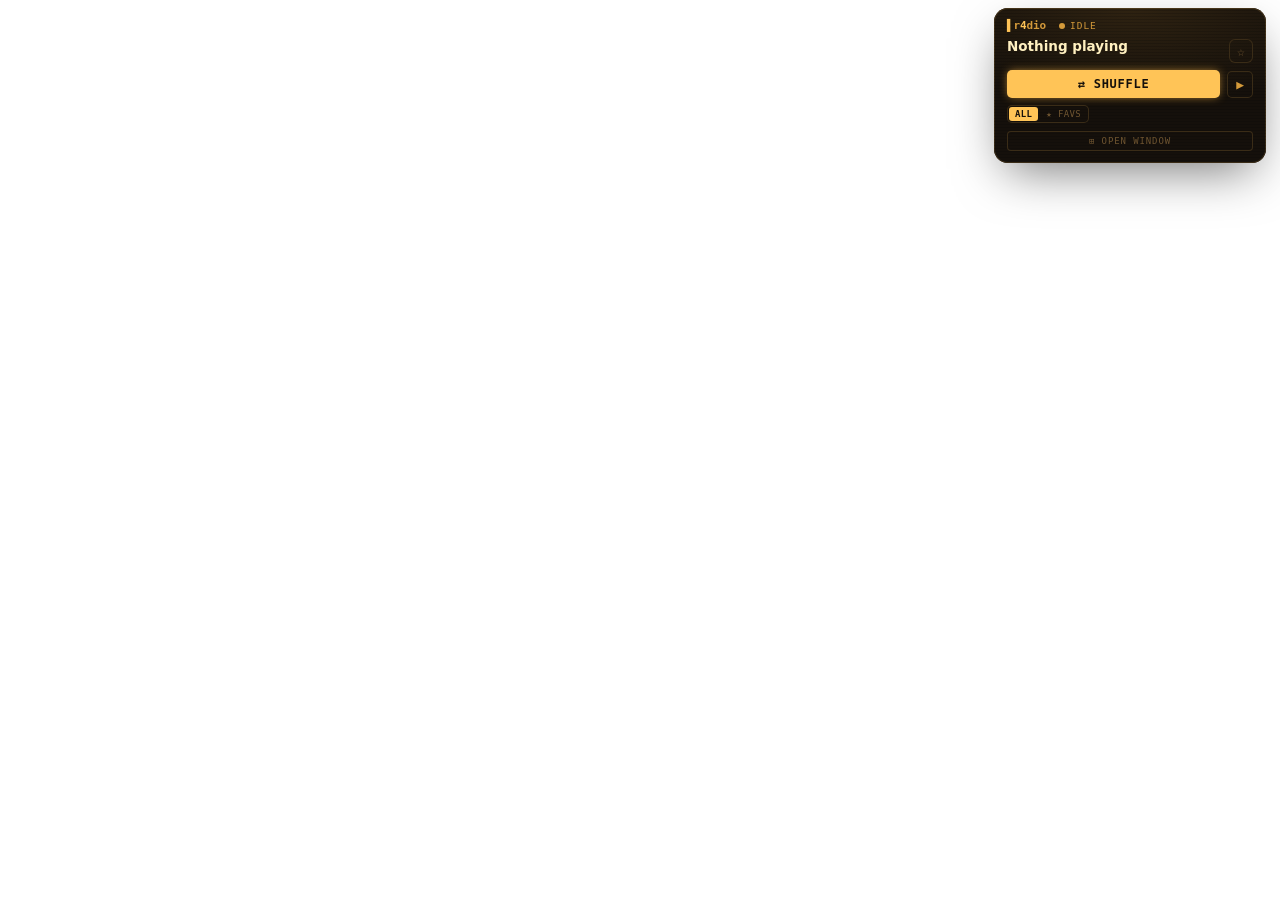
<file: crates/r4dio-macos/ui/index.html>
<!DOCTYPE html>
<html lang="en">
  <head>
    <meta charset="UTF-8" />
    <title>r4dio</title>
    <link rel="stylesheet" href="app.css" />
  </head>
  <body>
    <div class="panel" id="panel">
      <div class="scan"></div>
      <div class="glow"></div>
      <div class="body">
        <div class="row head">
          <span class="mark"><i>▌</i>r<i>4</i>dio<em class="ver" id="ver"></em></span>
          <span class="state" id="state"><b class="dot" id="dot"></b><span id="state_text">IDLE</span></span>
          <span class="meta" id="meta"></span>
        </div>

        <div class="row now">
          <div class="now_text">
            <div class="station" id="station"><span id="station_text">Nothing playing</span></div>
          </div>
          <span class="star" id="star" title="Add to favourites">☆</span>
        </div>

        <div class="row controls">
          <button class="btn primary" id="primary">⇄ SHUFFLE</button>
          <button class="btn" id="play">▶</button>
        </div>

        <div class="row foot">
          <div class="scope" id="scope">
            <span data-scope="all" class="seg on">ALL</span>
            <span data-scope="favorites" class="seg">★ FAVS</span>
          </div>
          <span class="filt hidden" id="filter"></span>
        </div>

        <div class="row">
          <span class="openwin" id="openwin">⊞ OPEN WINDOW</span>
        </div>
      </div>
    </div>
    <script type="module" src="app.js"></script>
  </body>
</html>
</file>
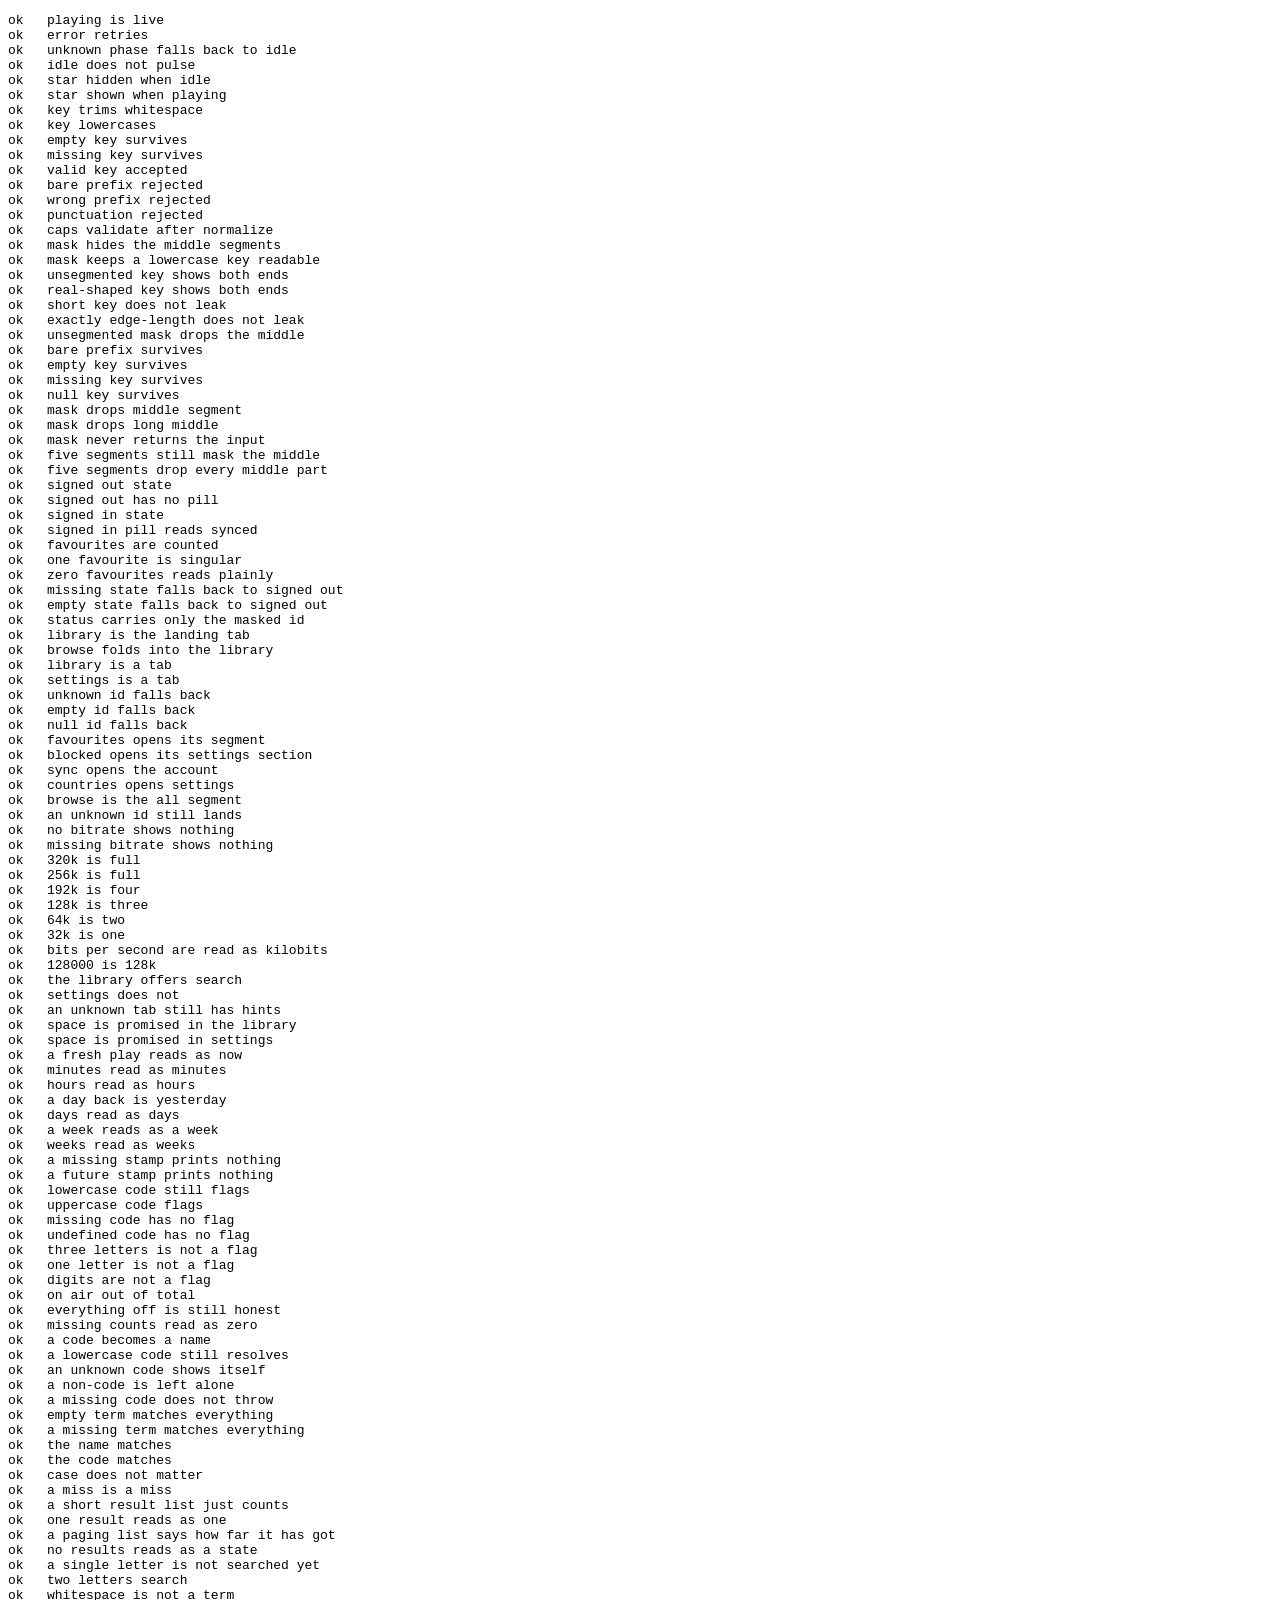
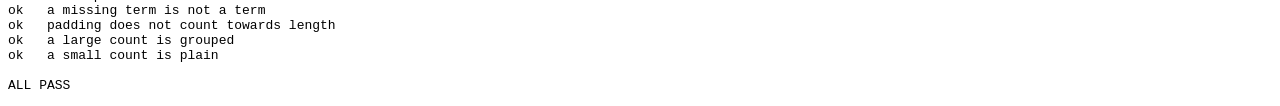
<file: crates/r4dio-macos/ui/labels.test.html>
<!DOCTYPE html>
<html><head><meta charset="UTF-8" /></head>
<body><pre id="out"></pre><script type="module">
import { stateLabels, showsStar, normalizeKey, isValidKey, maskKey, accountStatus,
         activeTab, targetFor, signalBars, hintsFor,
         flagFor, countryHeading, countryName, matchesCountry,
         playedWhen, resultHeading, isSearchable, stationCount } from "./labels.js";
const out = [];
let failed = 0;
function eq(name, got, want) {
  const ok = JSON.stringify(got) === JSON.stringify(want);
  if (!ok) failed++;
  out.push(`${ok ? "ok  " : "FAIL"} ${name}${ok ? "" : ` — got ${JSON.stringify(got)} want ${JSON.stringify(want)}`}`);
}

eq("playing is live", stateLabels("playing").text, "LIVE");
eq("error retries", stateLabels("error").primary, "RETRY");
eq("unknown phase falls back to idle", stateLabels("nonsense").text, "IDLE");
eq("idle does not pulse", stateLabels("idle").pulse, false);


eq("star hidden when idle", showsStar("idle"), false);
eq("star shown when playing", showsStar("playing"), true);

// a pasted key carries whitespace, and a typed one may be capitalised.
eq("key trims whitespace", normalizeKey("  r4-abc123 \n"), "r4-abc123");
eq("key lowercases", normalizeKey("R4-ABC"), "r4-abc");
eq("empty key survives", normalizeKey(""), "");
eq("missing key survives", normalizeKey(undefined), "");

eq("valid key accepted", isValidKey("r4-abc123"), true);
eq("bare prefix rejected", isValidKey("r4-"), false);
eq("wrong prefix rejected", isValidKey("xx-abc"), false);
eq("punctuation rejected", isValidKey("r4-ab_c"), false);
// normalize must feed validate: uppercase alone is not a reason to refuse.
eq("caps validate after normalize", isValidKey(normalizeKey("R4-ABC")), true);

// masking is the only form the key may take after the save-this screen, so the
// middle of a four-segment id has to go and the ends have to stay recognisable.
eq("mask hides the middle segments", maskKey("r4-7K2P-9QXM-4DF1"), "r4-7K2P-····-4DF1");
eq("mask keeps a lowercase key readable", maskKey("r4-abcd-efgh-ijkl"), "r4-abcd-····-ijkl");
// a key that is not segmented still must not be shown; masking everything after
// the prefix is the safe direction to fail in.
// a real key is one 55-char run, so the ends are what tells two accounts apart.
eq("unsegmented key shows both ends", maskKey("r4-abc123def"), "r4-abc1····3def");
eq("real-shaped key shows both ends",
   maskKey("r4-tutgsmisaqwertyuiopasdfghjklzxcvbnmqwertyuiopasdfg"), "r4-tutg····sdfg");
// too short to split without giving away most of it — mask the lot instead.
eq("short key does not leak", maskKey("r4-ab"), "r4-····");
eq("exactly edge-length does not leak", maskKey("r4-abcdefgh"), "r4-····");
eq("unsegmented mask drops the middle",
   maskKey("r4-abcSECRETMIDdef").includes("SECRETMID"), false);
eq("bare prefix survives", maskKey("r4-"), "r4-····");
eq("empty key survives", maskKey(""), "");
eq("missing key survives", maskKey(undefined), "");
eq("null key survives", maskKey(null), "");
// the whole point: no masked form may ever contain a middle segment verbatim.
eq("mask drops middle segment", maskKey("r4-7K2P-9QXM-4DF1").includes("9QXM"), false);
eq("mask drops long middle", maskKey("r4-AAAA-SECRETMID-BBBB").includes("SECRETMID"), false);
eq("mask never returns the input", maskKey("r4-7K2P-9QXM-4DF1") === "r4-7K2P-9QXM-4DF1", false);
eq("five segments still mask the middle", maskKey("r4-AAAA-BBBB-CCCC-DDDD"), "r4-AAAA-····-DDDD");
eq("five segments drop every middle part",
   maskKey("r4-AAAA-BBBB-CCCC-DDDD").includes("BBBB") || maskKey("r4-AAAA-BBBB-CCCC-DDDD").includes("CCCC"),
   false);

// the section has three states and the copy differs in each; a signed-out state
// must never claim a count.
eq("signed out state", accountStatus({ signed_in: false, masked: "", favourites: 0 }).state, "signed_out");
eq("signed out has no pill", accountStatus({ signed_in: false, masked: "", favourites: 0 }).pill, "");
eq("signed in state", accountStatus({ signed_in: true, masked: "r4-7K2P-····-4DF1", favourites: 7 }).state, "signed_in");
eq("signed in pill reads synced", accountStatus({ signed_in: true, masked: "r4-a-····-b", favourites: 7 }).pill, "⊙ synced");
eq("favourites are counted", accountStatus({ signed_in: true, masked: "r4-a-····-b", favourites: 7 }).detail, "★ 7 favorites synced.");
eq("one favourite is singular", accountStatus({ signed_in: true, masked: "r4-a-····-b", favourites: 1 }).detail, "★ 1 favorite synced.");
eq("zero favourites reads plainly", accountStatus({ signed_in: true, masked: "r4-a-····-b", favourites: 0 }).detail, "★ no favorites yet.");
// a missing or malformed state must not crash the section into a blank pane.
eq("missing state falls back to signed out", accountStatus(undefined).state, "signed_out");
eq("empty state falls back to signed out", accountStatus({}).state, "signed_out");
// accountStatus carries what is rendered, so it must never carry a full key.
eq("status carries only the masked id",
   accountStatus({ signed_in: true, masked: "r4-7K2P-····-4DF1", favourites: 7 }).masked,
   "r4-7K2P-····-4DF1");

// the tabs drive which pane is visible, so this decides the whole window's
// state; every id must resolve and nothing else may.
eq("library is the landing tab", activeTab(undefined), "library");
eq("browse folds into the library", activeTab("browse"), "library");
eq("library is a tab", activeTab("library"), "library");
eq("settings is a tab", activeTab("settings"), "settings");
// an unknown id must land somewhere real rather than blanking the pane.
eq("unknown id falls back", activeTab("nonsense"), "library");
eq("empty id falls back", activeTab(""), "library");
eq("null id falls back", activeTab(null), "library");

// the tray still opens the window by the old sidebar section names. each one is
// a sub-view now, so it has to open the tab holding it — and select that
// sub-view, or "Open r4dio" lands on the wrong half of Library.
eq("favourites opens its segment", targetFor("favourites"), { tab: "library", sub: "favourites" });
eq("blocked opens its settings section", targetFor("blocked"), { tab: "settings", sub: "blocked" });
eq("sync opens the account", targetFor("sync"), { tab: "settings", sub: "account" });
eq("countries opens settings", targetFor("countries"), { tab: "settings", sub: "countries" });
eq("browse is the all segment", targetFor("browse"), { tab: "library", sub: "all" });
eq("an unknown id still lands", targetFor("nonsense"), { tab: "library", sub: null });

// the signal column is bitrate, not a measurement — the scale must be monotonic
// and a station with no bitrate must not claim one bar.
eq("no bitrate shows nothing", signalBars(0), 0);
eq("missing bitrate shows nothing", signalBars(undefined), 0);
eq("320k is full", signalBars(320), 5);
eq("256k is full", signalBars(256), 5);
eq("192k is four", signalBars(192), 4);
eq("128k is three", signalBars(128), 3);
eq("64k is two", signalBars(64), 2);
eq("32k is one", signalBars(32), 1);
// the catalogue holds a handful of rows in bits per second: 512000 is 512k, and
// reading it raw both breaks the meter and prints "512000k" in the codec column.
eq("bits per second are read as kilobits", signalBars(512000), 5);
eq("128000 is 128k", signalBars(128000), 3);

// a hint for a key the tab does not answer teaches the user to stop reading.
eq("the library offers search", hintsFor("library").some(([k]) => k === "⌘F"), true);
eq("settings does not", hintsFor("settings").some(([k]) => k === "⌘F"), false);
eq("an unknown tab still has hints", hintsFor("nonsense").length > 0, true);
// the footer promises SPACE on every tab, so every tab must answer it.
eq("space is promised in the library", hintsFor("library").some(([k]) => k === "SPACE"), true);
eq("space is promised in settings", hintsFor("settings").some(([k]) => k === "SPACE"), true);

// history stamps are unix SECONDS (radio-core now_secs), not millis — reading
// them as millis would date every row to 1970 and print "2857w ago".
const T = 1_760_000_000;
eq("a fresh play reads as now", playedWhen(T - 5, T), "just now");
eq("minutes read as minutes", playedWhen(T - 18 * 60, T), "18 min ago");
eq("hours read as hours", playedWhen(T - 5 * 3600, T), "5h ago");
eq("a day back is yesterday", playedWhen(T - 26 * 3600, T), "yesterday");
eq("days read as days", playedWhen(T - 3 * 86400, T), "3d ago");
eq("a week reads as a week", playedWhen(T - 8 * 86400, T), "last week");
eq("weeks read as weeks", playedWhen(T - 21 * 86400, T), "3w ago");
// a missing or future stamp must print nothing rather than a negative age.
eq("a missing stamp prints nothing", playedWhen(0, T), "");
eq("a future stamp prints nothing", playedWhen(T + 500, T), "");

// rows lead with a flag; radio-browser country codes are two-letter and cased
// inconsistently, and plenty of stations carry none at all.
eq("lowercase code still flags", flagFor("ua"), "🇺🇦");
eq("uppercase code flags", flagFor("MX"), "🇲🇽");
// a missing code must not render a broken glyph where the flag belongs.
eq("missing code has no flag", flagFor(""), "");
eq("undefined code has no flag", flagFor(undefined), "");
// three letters is not a country code; guessing would draw nonsense.
eq("three letters is not a flag", flagFor("USA"), "");
eq("one letter is not a flag", flagFor("U"), "");
eq("digits are not a flag", flagFor("12"), "");

// the row's second line is either the live marker or the format, never both.
// radio-browser reports 0 bitrate for plenty of stations; "AAC 0k" is noise.

// the sidebar footer counts two different filters and must stay honest at zero.

// the pane header carries the count; an empty list must not read as a failure.

// a blocked uuid the catalogue dropped still needs a row to be unblocked from.


// "3 of 194": how many of the countries on offer are switched off.
eq("on air out of total", countryHeading(191, 194), "191 of 194");
eq("everything off is still honest", countryHeading(0, 194), "0 of 194");
eq("missing counts read as zero", countryHeading(undefined, undefined), "0 of 0");

// names come from the browser's own table rather than a shipped list of 194.
eq("a code becomes a name", countryName("CH"), "Switzerland");
eq("a lowercase code still resolves", countryName("ua"), "Ukraine");
// an unmappable code shows as itself: a wrong country name is worse than a code.
eq("an unknown code shows itself", countryName("ZZ"), "ZZ");
eq("a non-code is left alone", countryName("USA"), "USA");
eq("a missing code does not throw", countryName(undefined), "");

// the filter box matches what the user reads and what they might type.
eq("empty term matches everything", matchesCountry({ code: "CH" }, ""), true);
eq("a missing term matches everything", matchesCountry({ code: "CH" }, undefined), true);
eq("the name matches", matchesCountry({ code: "CH" }, "switz"), true);
eq("the code matches", matchesCountry({ code: "CH" }, "ch"), true);
eq("case does not matter", matchesCountry({ code: "UA" }, "UKRAI"), true);
eq("a miss is a miss", matchesCountry({ code: "CH" }, "japan"), false);

// the result list is capped, and a capped list has to admit it — a user who
// searches "radio" must not believe they are looking at every match.
eq("a short result list just counts", resultHeading(12, false), "12 results");
eq("one result reads as one", resultHeading(1, false), "1 result");
eq("a paging list says how far it has got", resultHeading(200, true), "200 so far");
eq("no results reads as a state", resultHeading(0, false), "nothing found");

// the search is offline over 58k rows; one or two letters match most of the
// catalogue and cost a full scan for a list nobody wants.
eq("a single letter is not searched yet", isSearchable("j"), false);
eq("two letters search", isSearchable("uk"), true);
eq("whitespace is not a term", isSearchable("   "), false);
eq("a missing term is not a term", isSearchable(undefined), false);
eq("padding does not count towards length", isSearchable(" j "), false);

// counts run to four figures, so they are grouped rather than run together.
eq("a large count is grouped", stationCount(7666), "7,666");
eq("a small count is plain", stationCount(312), "312");

document.getElementById("out").textContent =
  out.join("\n") + `\n\n${failed === 0 ? "ALL PASS" : failed + " FAILED"}`;
</script></body></html>
</file>
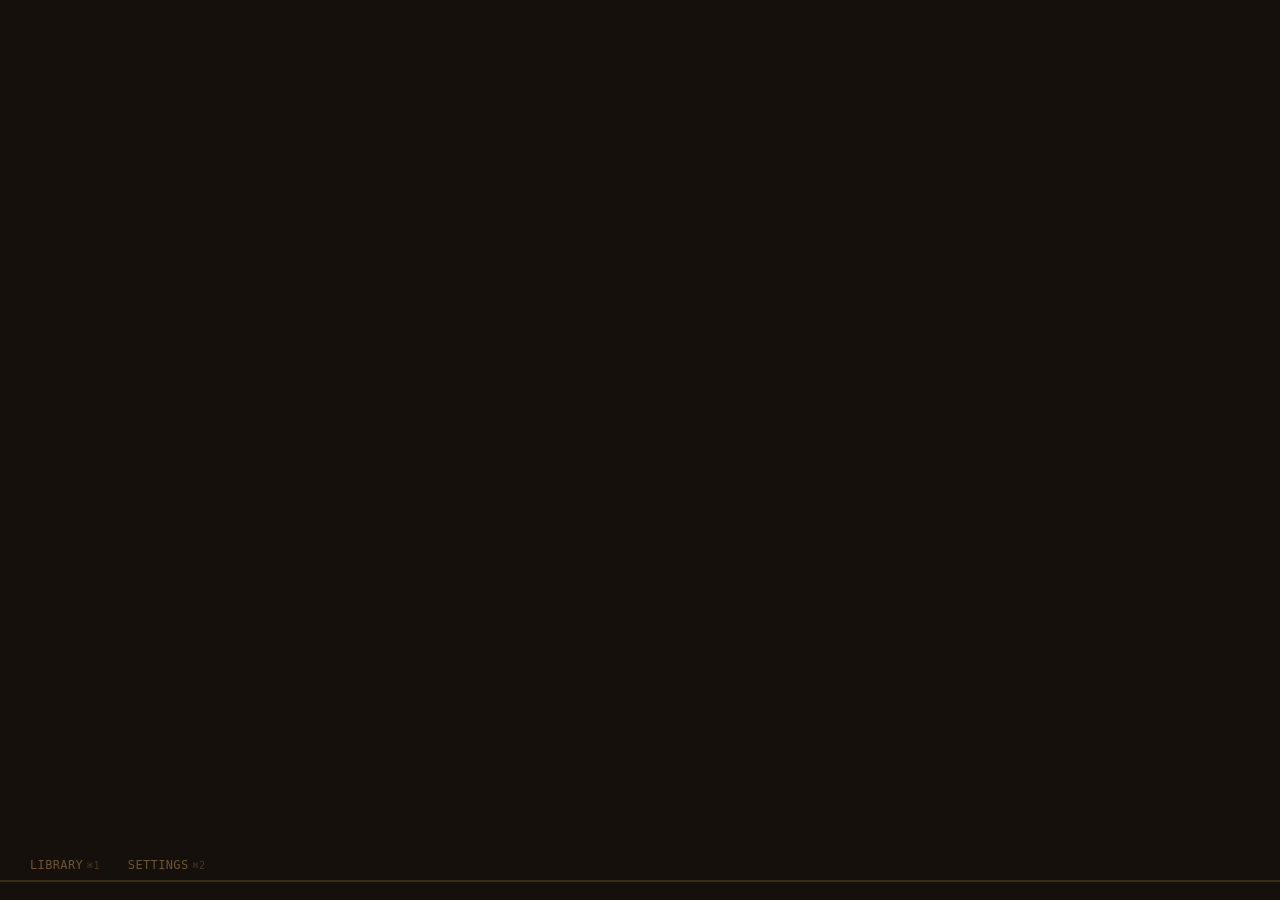
<file: crates/r4dio-macos/ui/main.html>
<!DOCTYPE html>
<html lang="en">
  <head>
    <meta charset="UTF-8" />
    <title>r4dio</title>
    <link rel="stylesheet" href="app.css" />
    <link rel="stylesheet" href="main.css" />
    <link rel="stylesheet" href="views/account.css" />
  </head>
  <body class="win_body">
    <div class="tabbar">
      <div class="tab" data-tab="library">LIBRARY<span class="kk">⌘1</span></div>
      <div class="tab" data-tab="settings">SETTINGS<span class="kk">⌘2</span></div>
      <div class="clock" id="clock"></div>
    </div>

    <section class="pane" data-pane="library">
      <div class="libgrid">
        <aside class="nowpanel">
          <div class="art" id="art"></div>

          <div class="gaugerow" id="np_bufrow">
            <span class="lbl">BUF</span>
            <div class="bar"><i id="np_bufbar"></i></div>
            <span class="val" id="np_buf">—</span>
          </div>

          <div class="gaugerow" id="np_uprow">
            <span class="lbl">UP</span>
            <div class="bar"><i id="np_upbar"></i></div>
            <span class="val" id="np_up">—</span>
          </div>

          <div class="stationnm" id="np_name">nothing playing</div>
          <div class="songnm" id="np_track"></div>
          <div class="stmeta" id="np_meta"></div>
          <div class="status" id="np_status"></div>

          <div class="transport">
            <div class="sm shuffle" id="np_shuffle" title="Shuffle (r)">⇄</div>
            <div class="big" id="np_play" title="Play / stop (space)">▶</div>
          </div>

          <div class="npactions">
            <div id="np_star" title="Favourite (F)">
              <span class="ic">☆</span>favourite <span class="kk">F</span>
            </div>
            <div id="np_retry" title="Reopen the stream (R)">
              <span class="ic">↺</span>retry <span class="kk">R</span>
            </div>
            <div id="np_info" title="Stream details (I)">
              <span class="ic">ℹ</span>info <span class="kk">I</span>
            </div>
          </div>

          <div class="upnext" id="np_scope"></div>
        </aside>

        <div class="listpanel">
          <div class="listtop">
            <div class="search">
              <span class="cursor">▌</span>
              <input id="search" type="search" placeholder="search every station by name…" />
              <span class="resultcount" id="count"></span>
            </div>
            <div class="segrow" id="segrow">
              <span data-seg="all">All</span>
              <span data-seg="favourites">Favourites</span>
              <span data-seg="history">History</span>
            </div>
            <div class="statebar" id="statebar"></div>
          </div>
          <div class="listhead" id="listhead"></div>
          <div class="listbody" id="listbody"></div>
        </div>
      </div>
    </section>

    <section class="pane" data-pane="settings">
      <div class="setbody">
        <div class="subtabs" id="set_tabs">
          <span data-sub="appearance">APPEARANCE</span>
          <span data-sub="countries">COUNTRIES</span>
          <span data-sub="blocked">BLOCKED</span>
          <span data-sub="shortcuts">SHORTCUTS</span>
          <span data-sub="account">ACCOUNT</span>
        </div>
        <div class="sub" data-sub="appearance" id="pane_appearance"></div>
        <div class="sub" data-sub="countries" id="pane_countries"></div>
        <div class="sub" data-sub="blocked" id="pane_blocked"></div>
        <div class="sub" data-sub="shortcuts" id="pane_shortcuts"></div>
        <div class="sub" data-sub="account" id="account_host"></div>
      </div>
    </section>

    <div class="footerbar" id="footerbar"></div>
    <script type="module" src="main.js"></script>
  </body>
</html>
</file>
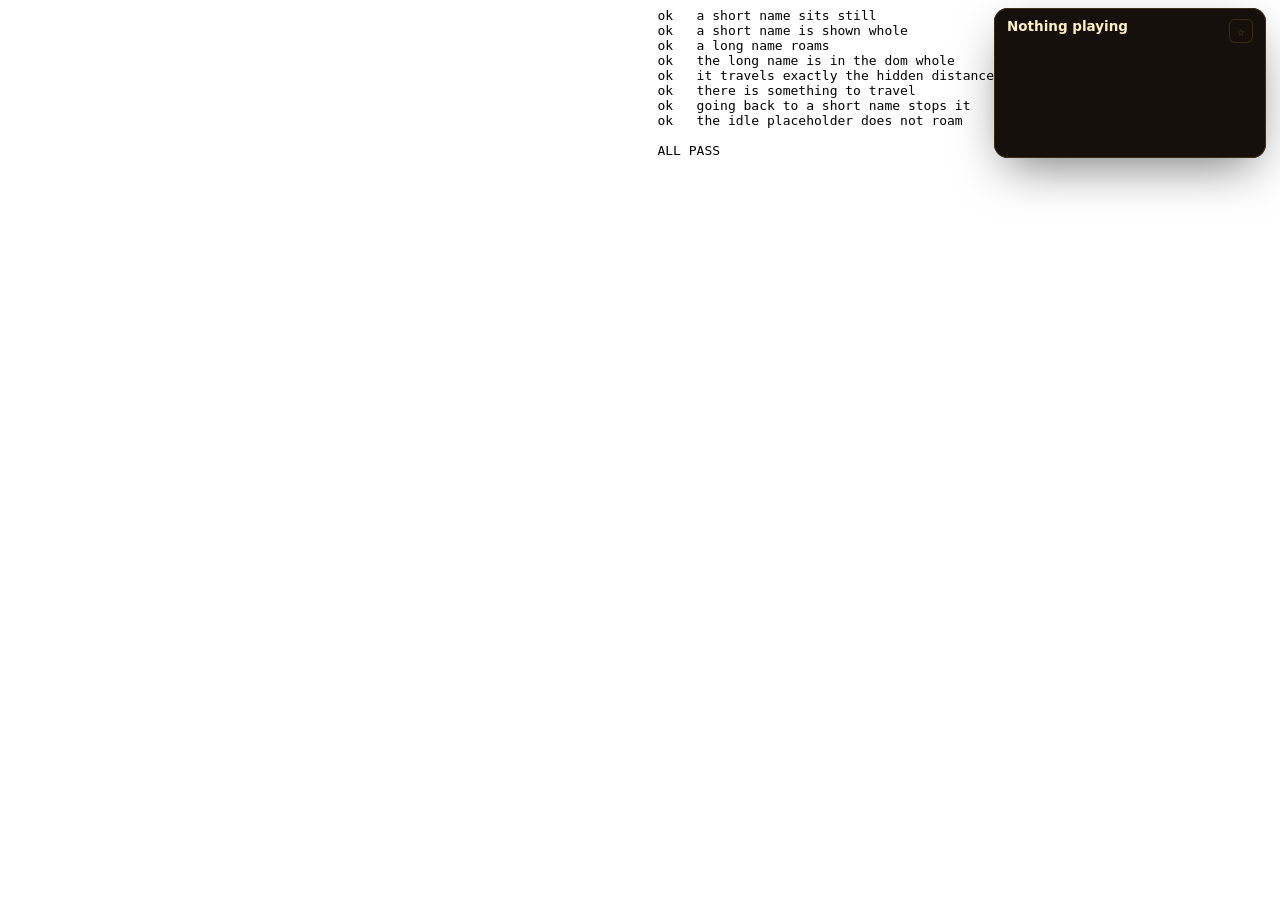
<file: crates/r4dio-macos/ui/station.test.html>
<!DOCTYPE html>
<html><head><meta charset="UTF-8" /><link rel="stylesheet" href="app.css" /></head>
<body><pre id="out"></pre>
<!-- the panel is 272px wide, so the name box is measured at the real width it
     gets there; a test at a wider width would never see the overflow. -->
<div class="panel">
  <div class="body">
    <div class="row now">
      <div class="now_text">
        <div class="station" id="station"><span id="station_text">Nothing playing</span></div>
      </div>
      <span class="star">☆</span>
    </div>
  </div>
</div>
<script type="module">
const out = [];
let failed = 0;
function eq(name, got, want) {
  const ok = JSON.stringify(got) === JSON.stringify(want);
  if (!ok) failed++;
  out.push(`${ok ? "ok  " : "FAIL"} ${name}${ok ? "" : ` — got ${JSON.stringify(got)} want ${JSON.stringify(want)}`}`);
}

const $ = (id) => document.getElementById(id);
const ROAM_SPEED = 22;

function setStation(name) {
  const box = $("station");
  const text = $("station_text");
  if (text.textContent !== name) {
    text.textContent = name;
  }
  const over = text.scrollWidth - box.clientWidth;
  box.classList.toggle("roams", over > 0);
  if (over > 0) {
    box.style.setProperty("--roam-to", `${-over}px`);
    box.style.setProperty("--roam", `${(over / ROAM_SPEED) * 2 + 4}s`);
  }
}

const LONG = "Katherine FM — Katherine — 101.7";

setStation("Jazz FM");
eq("a short name sits still", $("station").classList.contains("roams"), false);
eq("a short name is shown whole", $("station_text").textContent, "Jazz FM");

setStation(LONG);
eq("a long name roams", $("station").classList.contains("roams"), true);
// the whole point: the text is never cut, it travels far enough to end on screen.
eq("the long name is in the dom whole", $("station_text").textContent, LONG);
const travel = Math.abs(parseFloat($("station").style.getPropertyValue("--roam-to")));
const over = $("station_text").scrollWidth - $("station").clientWidth;
eq("it travels exactly the hidden distance", Math.round(travel), Math.round(over));
eq("there is something to travel", over > 0, true);

setStation("Jazz FM");
eq("going back to a short name stops it", $("station").classList.contains("roams"), false);

setStation("Nothing playing");
eq("the idle placeholder does not roam", $("station").classList.contains("roams"), false);

document.getElementById("out").textContent =
  out.join("\n") + `\n\n${failed === 0 ? "ALL PASS" : failed + " FAILED"}`;
</script></body></html>
</file>
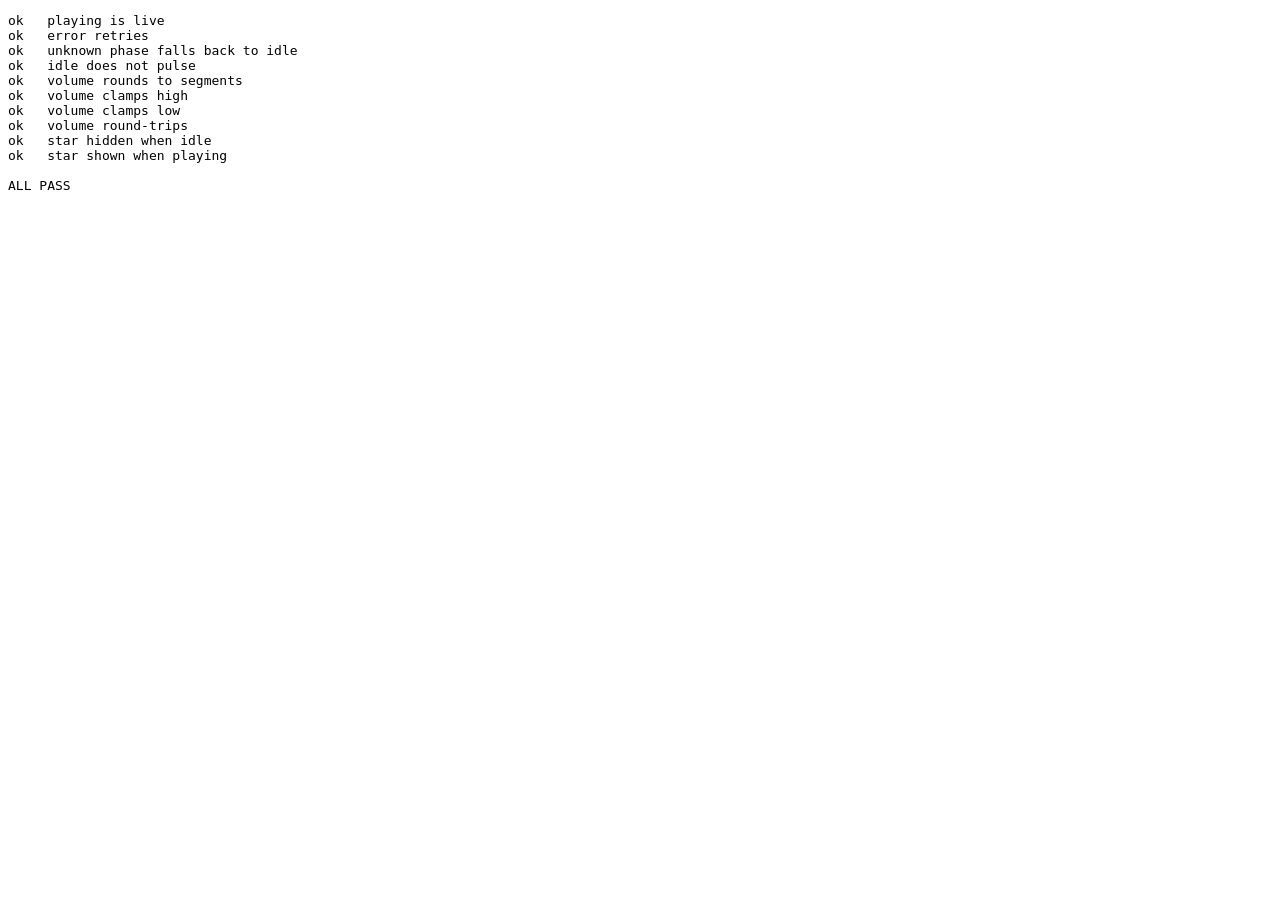
<file: crates/radio-mini/ui/labels.test.html>
<!DOCTYPE html>
<html><body><pre id="out"></pre><script type="module">
import { stateLabels, volumeSegments, showsStar } from "./labels.js";
const out = [];
let failed = 0;
function eq(name, got, want) {
  const ok = JSON.stringify(got) === JSON.stringify(want);
  if (!ok) failed++;
  out.push(`${ok ? "ok  " : "FAIL"} ${name}${ok ? "" : ` — got ${JSON.stringify(got)} want ${JSON.stringify(want)}`}`);
}

eq("playing is live", stateLabels("playing").text, "LIVE");
eq("error retries", stateLabels("error").primary, "RETRY");
eq("unknown phase falls back to idle", stateLabels("nonsense").text, "IDLE");
eq("idle does not pulse", stateLabels("idle").pulse, false);

eq("volume rounds to segments", volumeSegments(0.5), 3);
eq("volume clamps high", volumeSegments(5), 6);
eq("volume clamps low", volumeSegments(-1), 0);
// clicking segment 4 sets 4/6; reading it back must give 4 again, not 3.
eq("volume round-trips", volumeSegments(4 / 6), 4);

eq("star hidden when idle", showsStar("idle"), false);
eq("star shown when playing", showsStar("playing"), true);

document.getElementById("out").textContent =
  out.join("\n") + `\n\n${failed === 0 ? "ALL PASS" : failed + " FAILED"}`;
</script></body></html>
</file>
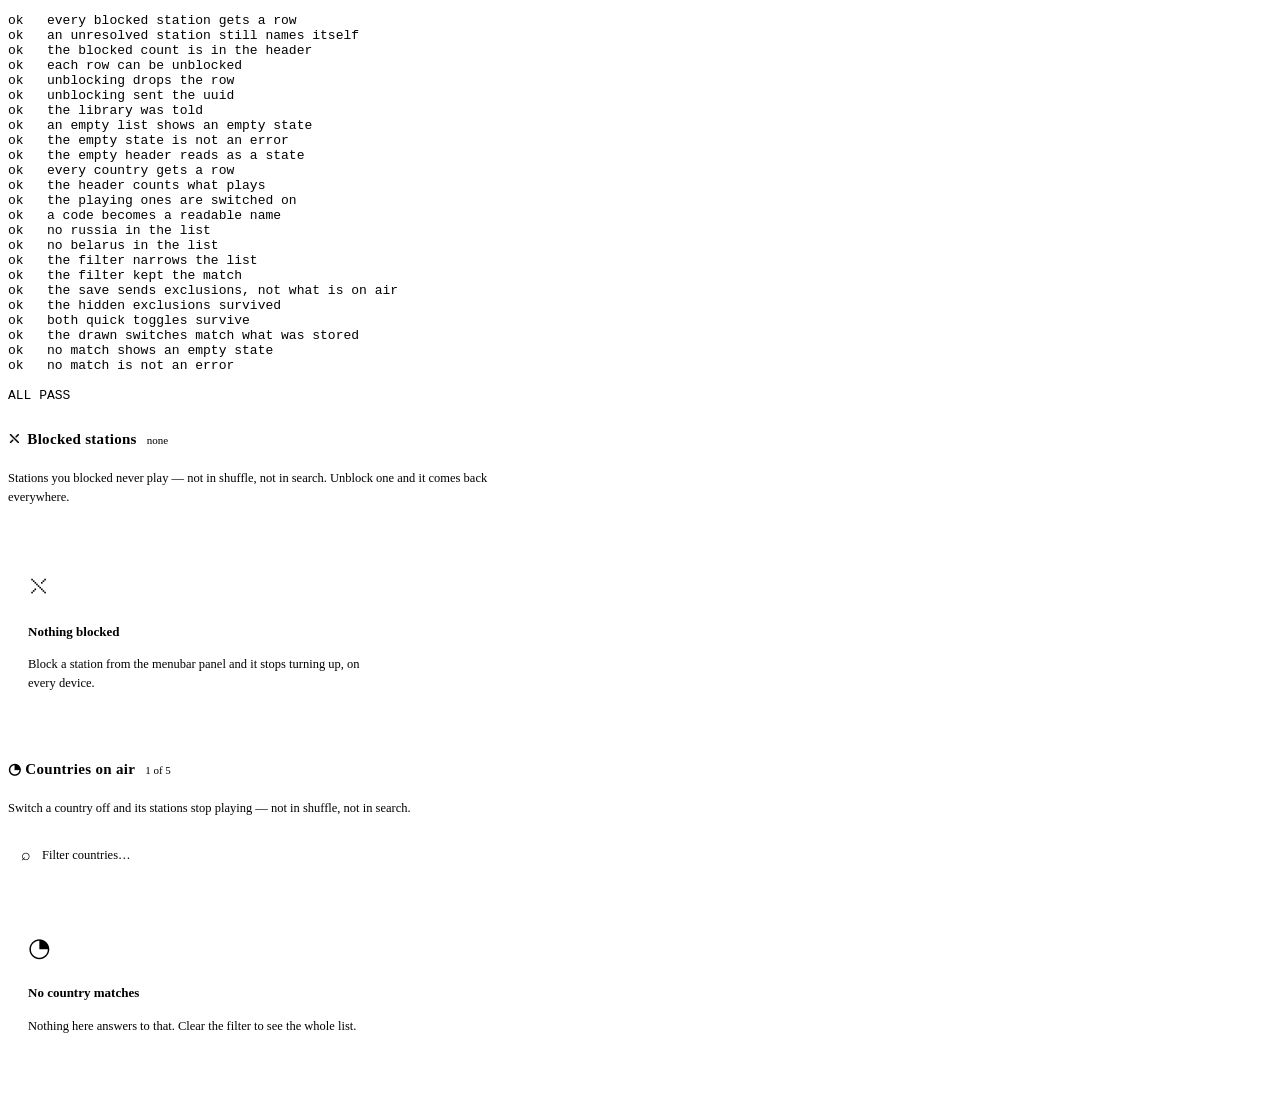
<file: crates/r4dio-macos/ui/views/filters.test.html>
<!DOCTYPE html>
<html><head><meta charset="UTF-8" /><link rel="stylesheet" href="../main.css" /></head>
<body><pre id="out"></pre><div id="blocked_host"></div><div id="countries_host"></div>
<script type="module">
// both settings lists drive real DOM, so they are checked against a stubbed
// tauri bridge rather than by launching the app.
const calls = [];
let blockedRows = [
  { uuid: "a", name: "Talk Radio Network", country: "US", codec: "MP3", bitrate: 96 },
  { uuid: "b", name: "", country: "", codec: "", bitrate: 0 },
];
let countryRows = [
  { code: "CH", count: 640, excluded: true },
  { code: "CN", count: 1200, excluded: true },
  { code: "IN", count: 900, excluded: true },
  { code: "UA", count: 430, excluded: false },
  { code: "PL", count: 780, excluded: false },
];
window.__TAURI__ = {
  core: {
    invoke: async (cmd, args) => {
      calls.push([cmd, args]);
      if (cmd === "blocked") return blockedRows;
      if (cmd === "unblock") {
        blockedRows = blockedRows.filter((r) => r.uuid !== args.uuid);
        return blockedRows;
      }
      if (cmd === "countries") return countryRows;
      if (cmd === "set_excluded") {
        countryRows = countryRows.map((r) => ({ ...r, excluded: args.codes.includes(r.code) }));
        return countryRows;
      }
      throw new Error(`unexpected command ${cmd}`);
    },
  },
  event: { listen: async () => {} },
};

const { mountCountries } = await import("./countries.js");
const { mountBlocked } = await import("./blocked.js");

const out = [];
let failed = 0;
function eq(name, got, want) {
  const ok = JSON.stringify(got) === JSON.stringify(want);
  if (!ok) failed++;
  out.push(`${ok ? "ok  " : "FAIL"} ${name}${ok ? "" : ` — got ${JSON.stringify(got)} want ${JSON.stringify(want)}`}`);
}
const settle = () => new Promise((r) => setTimeout(r, 0));

// blocked stations live in settings now, beside the country exclusions.
let changed = 0;
const bhost = document.getElementById("blocked_host");
mountBlocked(bhost, () => changed++);
await settle();

eq("every blocked station gets a row", bhost.querySelectorAll(".srow").length, 2);
eq("an unresolved station still names itself",
   bhost.querySelectorAll(".srow .nm")[1].textContent, "Unknown station");
eq("the blocked count is in the header", bhost.querySelector(".paneh .cnt").textContent, "2");
eq("each row can be unblocked", bhost.querySelectorAll(".act.unblock").length, 2);

// unblocking must drop the row and tell the library, whose results now include
// a station that was being filtered out of them.
bhost.querySelectorAll(".act.unblock")[0].click();
await settle();
eq("unblocking drops the row", bhost.querySelectorAll(".srow").length, 1);
eq("unblocking sent the uuid", calls.at(-1)[1], { uuid: "a" });
eq("the library was told", changed, 1);

// the last unblock leaves an empty state that reads as a state, not a failure.
bhost.querySelectorAll(".act.unblock")[0].click();
await settle();
eq("an empty list shows an empty state", bhost.querySelectorAll(".empty").length, 1);
eq("the empty state is not an error", bhost.querySelectorAll(".empty_mark.err").length, 0);
eq("the empty header reads as a state", bhost.querySelector(".paneh .cnt").textContent, "none");

const chost = document.getElementById("countries_host");
mountCountries(chost, () => changed++);
await settle();

eq("every country gets a row", chost.querySelectorAll(".srow").length, 5);
// the switch reads "this country plays", so the header counts what is on air
// and the lit switches are the two that are NOT excluded.
eq("the header counts what plays", chost.querySelector(".paneh .cnt").textContent, "2 of 5");
eq("the playing ones are switched on", chost.querySelectorAll(".toggle.on").length, 2);
eq("a code becomes a readable name", chost.querySelectorAll(".srow .nm")[0].textContent, "Switzerland");

// RU/BY are hard-filtered before the window ever sees them; nothing the view
// draws may mention them.
const shown = [...chost.querySelectorAll(".srow")].map((r) => r.textContent).join(" ");
eq("no russia in the list", /russia/i.test(shown), false);
eq("no belarus in the list", /belarus/i.test(shown), false);

// the filter box narrows the view; the exclusions it hides must survive a save.
const input = chost.querySelector(".searchfield input");
input.value = "ukr";
input.dispatchEvent(new Event("input"));
await settle();
eq("the filter narrows the list", chost.querySelectorAll(".srow").length, 1);
eq("the filter kept the match", chost.querySelector(".srow .nm").textContent, "Ukraine");

// switching the one visible row OFF must not switch the three hidden ones back
// on — and what travels to the account is still the exclusion list, whatever
// way round the switch is drawn.
chost.querySelector(".srow").click();
await settle();
const sent = calls.at(-1);
eq("the save sends exclusions, not what is on air", sent[1].codes.sort(), ["CH", "CN", "IN", "UA"]);
eq("the hidden exclusions survived", countryRows.filter((r) => r.excluded).length, 4);

// two quick toggles overlap; the last click must be the last write, whichever
// reply lands first.
input.value = "";
input.dispatchEvent(new Event("input"));
await settle();
// toggles land while an earlier save is still in flight; every one of them must
// still be in what finally gets stored.
const real = window.__TAURI__.core.invoke;
window.__TAURI__.core.invoke = async (cmd, args) => {
  const snapshot = await real(cmd, args);
  if (cmd === "set_excluded") await new Promise((r) => setTimeout(r, 30));
  return snapshot;
};
// each save repaints the list, so the rows must be looked up again per click.
const clickRow = (name) =>
  [...chost.querySelectorAll(".srow")].find((r) => r.textContent.includes(name)).click();
clickRow("Poland");
clickRow("Switzerland");
await new Promise((r) => setTimeout(r, 300));
window.__TAURI__.core.invoke = real;
eq("both quick toggles survive",
   countryRows.filter((r) => r.excluded).map((r) => r.code).sort(),
   ["CN", "IN", "PL", "UA"]);
// what the window draws must agree with what was stored — inverted, since a lit
// switch means "on air" and the stored list is the excluded one. CN/IN/PL/UA are
// excluded, so Switzerland is the only country left playing.
const onNow = [...chost.querySelectorAll(".srow")]
  .filter((r) => r.querySelector(".toggle.on"))
  .map((r) => r.querySelector(".nm").textContent).sort();
eq("the drawn switches match what was stored", onNow, ["Switzerland"]);

// an unmatched filter is an empty state, not a broken list.
input.value = "zzzz";
input.dispatchEvent(new Event("input"));
await settle();
eq("no match shows an empty state", chost.querySelectorAll(".empty").length, 1);
eq("no match is not an error", chost.querySelectorAll(".empty_mark.err").length, 0);

document.getElementById("out").textContent =
  out.join("\n") + `\n\n${failed === 0 ? "ALL PASS" : failed + " FAILED"}`;
</script></body></html>
</file>
<file: crates/r4dio-macos/ui/app.css>
:root {
  --bg: #15100b; --panel: #1b1510; --fg: #d49a3a; --hi: #ffc457;
  --dim: #6e5430; --rule: #3a2c17; --ok: #9ec074; --warn: #ffc457;
  --err: #d96a5a; --bright: #fff0c0;
  --mono: "IBM Plex Mono", ui-monospace, "SF Mono", Menlo, monospace;
  --sans: "IBM Plex Sans", system-ui, sans-serif;
}
* { box-sizing: border-box; margin: 0; padding: 0; -webkit-user-select: none; user-select: none; }
html, body { background: transparent; }
body { display: flex; justify-content: flex-end; padding: 8px 14px 14px; }

.panel {
  position: relative; width: 272px; border-radius: 14px; overflow: hidden;
  background: var(--bg); color: var(--fg); font-family: var(--mono);
  padding: 11px 13px 12px;
  box-shadow: inset 0 0 0 1px var(--rule), 0 18px 50px -12px rgba(0,0,0,.55);
}
/* the crt signature: scanlines over a soft top glow */
.scan {
  position: absolute; inset: 0; z-index: 3; pointer-events: none; mix-blend-mode: overlay;
  background: repeating-linear-gradient(to bottom,
    rgba(0,0,0,0) 0, rgba(0,0,0,0) 2px, rgba(0,0,0,.16) 2px, rgba(0,0,0,.16) 3px);
}
.glow {
  position: absolute; inset: 0; z-index: 1; pointer-events: none;
  background: radial-gradient(120% 90% at 50% 0%, #d49a3a22, transparent 70%);
}
.body { position: relative; z-index: 4; display: flex; flex-direction: column; gap: 7px; }
.row { display: flex; align-items: center; }

.head { gap: 8px; }
.mark { font-weight: 700; font-size: 11px; letter-spacing: -.01em; color: var(--fg); white-space: nowrap; }
.mark i { color: var(--hi); font-style: normal; }
/* the running build, deliberately the quietest thing on the row: it is for
   answering "which version am i on", not for reading at a glance. */
.ver { margin-left: 5px; font-size: 8px; font-style: normal; font-weight: 400; color: var(--dim); letter-spacing: 0; }
.state { display: inline-flex; align-items: center; gap: 5px; font-size: 9.5px; letter-spacing: .1em; }
.dot { width: 6px; height: 6px; border-radius: 50%; background: currentColor; }
.state.ok { color: var(--ok); } .state.warn { color: var(--warn); }
.state.err { color: var(--err); } .state.dim { color: var(--dim); }
.state.ok .dot { box-shadow: 0 0 6px var(--ok); }
.pulse { animation: pulse 1.4s ease-in-out infinite; }
@keyframes pulse { 0%,100% { opacity: 1 } 50% { opacity: .35 } }
.meta { margin-left: auto; font-size: 9px; color: var(--dim); white-space: nowrap; }

.now { align-items: flex-start; gap: 8px; }
.now_text { flex: 1; min-width: 0; }
.station {
  font-family: var(--sans); font-weight: 600; font-size: 13.5px; line-height: 1.15;
  color: var(--bright); white-space: nowrap; overflow: hidden;
}
/* a truncated name hides the very thing the panel exists to show, so a name that
   does not fit travels instead. only the overflowing ones move: a short name
   drifting for no reason is worse than one sitting still. */
.station > span { display: inline-block; }
.station.roams > span { animation: roam var(--roam, 12s) linear infinite; }
@keyframes roam {
  0%, 12% { transform: translateX(0); }
  88%, 100% { transform: translateX(var(--roam-to, 0)); }
}
.station.idle { color: var(--dim); }
.star {
  flex: none; width: 24px; height: 24px; border-radius: 6px; display: inline-flex;
  align-items: center; justify-content: center; cursor: pointer; font-size: 13px;
  color: var(--dim); box-shadow: inset 0 0 0 1px var(--rule);
}
.star.on { color: var(--bg); background: var(--hi); box-shadow: 0 0 9px -2px #d49a3a; }
.star.hidden { visibility: hidden; }


.controls { gap: 7px; }
.btn {
  appearance: none; border: none; cursor: pointer; font-family: var(--mono);
  border-radius: 5px; color: var(--fg); background: transparent;
  box-shadow: inset 0 0 0 1px var(--rule); padding: 7px 9px; font-size: 13px; line-height: 1;
}
.btn.primary {
  flex: 1; font-weight: 700; font-size: 12px; letter-spacing: .06em; padding: 8px 12px;
  color: var(--bg); background: var(--hi); box-shadow: 0 0 10px -2px #d49a3a;
}
.foot { justify-content: space-between; }
.scope {
  display: inline-flex; align-items: center; gap: 2px; padding: 2px;
  border-radius: 5px; box-shadow: inset 0 0 0 1px var(--rule);
}
.seg { padding: 2px 6px; font-size: 9px; letter-spacing: .04em; border-radius: 3px; color: var(--dim); cursor: pointer; }
.seg.on { color: var(--bg); background: var(--hi); font-weight: 700; }
/* display:none, not visibility — an unfiltered panel must give the row's space
   back to the scope buttons rather than hold a gap open for nothing. */
.filt {
  font-size: 9px; letter-spacing: .04em; color: var(--fg); white-space: nowrap;
  padding: 2px 6px; border-radius: 3px; box-shadow: inset 0 0 0 1px var(--rule);
}
.filt.hidden { display: none; }

/* the way into the full window. it is quiet on purpose — the panel answers
   "what is playing", and this is the door out of it, not a control. */
.openwin {
  width: 100%; text-align: center; cursor: pointer;
  padding: 5px 0; border-radius: 4px; margin-top: 1px;
  font-size: 9px; letter-spacing: .1em; color: var(--dim);
  box-shadow: inset 0 0 0 1px var(--rule);
}
.openwin:hover { color: var(--hi); box-shadow: inset 0 0 0 1px var(--hi); }
</file>
<file: crates/r4dio-macos/ui/main.css>
/* the main window: a real titled macos window, so it is opaque and square —
   the rounded, transparent chrome belongs to the popover alone. tokens come
   from app.css; --hot (the cursor and the playing row) and --info (buffering)
   are the two this window adds. */
.win_body {
  --hot: #ff8a3d;
  --info: #6fb0c8;
  --panel2: #221a11;
  display: flex; flex-direction: column; padding: 0; height: 100vh; overflow: hidden;
  background: var(--bg); color: var(--fg); font-family: var(--mono); font-size: 13px;
}

/* ── top tabs ───────────────────────────────────────────────────────────── */

.tabbar {
  display: flex; align-items: center; flex: none;
  padding: 10px 16px 0; border-bottom: 1px solid var(--rule); background: var(--bg);
}
.tab {
  font-size: 12px; color: var(--dim); padding: 8px 14px; cursor: pointer;
  letter-spacing: .03em; white-space: nowrap;
}
.tab.active {
  color: var(--bg); background: var(--fg); border-radius: 3px 3px 0 0; font-weight: 600;
}
.tab .kk { opacity: .6; font-size: 10px; margin-left: 4px; }
.tab.active .kk { opacity: .55; }
.clock {
  margin-left: auto; font-size: 11.5px; color: var(--dim);
  padding-bottom: 9px; display: flex; align-items: center; gap: 7px;
}
.clock .dot { color: var(--hot); }
.clock .dot.idle { color: var(--dim); }
.clock .dot.err { color: var(--err); }

/* ── panes ──────────────────────────────────────────────────────────────── */

.pane { display: none; flex: 1; min-height: 0; }
.pane.active { display: flex; }
.pane[data-pane="settings"].active { overflow-y: auto; }

/* ── the library: what is playing, and what to play next ────────────────────
   one screen rather than two tabs. the left panel never changes, so the answer
   to "what is this?" stays on screen while the right list answers "what next?" */

/* grid rows size to their content by default, so a 200-row list would push both
   columns past the bottom of the window and drag the footer with them. the row
   is pinned to the available height and each cell is allowed to shrink inside
   it — without `min-height: 0` on the cells a flex child refuses to. */
.libgrid {
  display: grid; grid-template-columns: 300px 1fr; grid-template-rows: 100%;
  flex: 1; min-height: 0; width: 100%; overflow: hidden;
}
.libgrid > * { min-height: 0; min-width: 0; overflow: hidden; }

.nowpanel {
  border-right: 1px solid var(--rule); padding: 22px 20px;
  display: flex; flex-direction: column; background: var(--panel);
  min-width: 0; overflow-y: auto;
}

/* the spectrum sits where cover art would in any other player. radio has no
   art, and a live meter answers the question art cannot: is it still playing? */
.art {
  width: 100%; height: 88px; border-radius: 8px;
  background: linear-gradient(155deg, #241b10, #150f09);
  box-shadow: inset 0 0 0 1px var(--rule);
  display: flex; align-items: flex-end; justify-content: center; gap: 2.5px;
  padding: 10px 12px; overflow: hidden;
}
/* the transition is what carries each bar between reads, so it is matched to
   the poll interval — shorter and the meter stutters, longer and it lags the
   sound it is meant to be showing. */
.art i {
  width: 5px; display: block; border-radius: 1px;
  background: linear-gradient(to top, var(--fg), var(--hi));
  transition: height .2s linear;
}
.art.idle i { background: var(--rule); }

/* the uptime gauge: how long this station has held, which is the one thing a
   listener wants to know about a stream that has not dropped yet. */
.gaugerow {
  display: flex; align-items: center; gap: 8px; margin-top: 10px;
  font-size: 10px; color: var(--dim);
}
.gaugerow .lbl { width: 24px; flex: none; letter-spacing: .06em; }
.gaugerow .bar { flex: 1; height: 4px; border-radius: 2px; background: var(--rule); overflow: hidden; }
.gaugerow .bar i { display: block; height: 100%; background: var(--info); width: 0; transition: width .4s linear; }
.gaugerow .val { width: 34px; text-align: right; flex: none; }
.gaugerow.hidden { display: none; }

/* the line box has to be taller than the glyphs, or `overflow: hidden` clips
   the descenders and the name reads as broken type. */
.stationnm {
  color: var(--bright); font-size: 16px; font-weight: 600; margin-top: 16px;
  line-height: 1.35; padding-bottom: 1px;
  overflow: hidden; text-overflow: ellipsis; white-space: nowrap;
}
/* the track, when the stream says one. it holds two lines' worth of height at
   all times — a title that grows from one line to two would otherwise push the
   transport, the actions and the volume down the panel on every song change,
   and those are things the user aims a mouse at. */
.songnm {
  color: var(--hot); font-size: 12px; margin-top: 5px; line-height: 1.5;
  height: 36px; overflow: hidden;
  display: -webkit-box; -webkit-line-clamp: 2; -webkit-box-orient: vertical;
}
.stationnm.idle { color: var(--dim); font-weight: 400; }
/* the parts are separate spans, so they need the gap to read as a list rather
   than one run ("PLMP3 192kdance"). */
.stmeta {
  display: flex; gap: 10px; color: var(--dim); font-size: 10.5px;
  margin-top: 8px; flex-wrap: wrap;
}
.stmeta span { white-space: nowrap; }
.status { display: flex; align-items: center; gap: 6px; margin-top: 8px; font-size: 10.5px; }
.status .dot { flex: none; }
.status .dot { color: var(--ok); }
.status.buffering .dot { color: var(--info); }
.status.error .dot { color: var(--err); }
.status.idle .dot { color: var(--dim); }
/* muted is the one status that means "you will hear nothing" while everything
   else on the panel says it is playing, so it is filled rather than outlined —
   at 10.5px an outline reads as just another word in the line. */
.status .mutedflag {
  flex: none; margin-left: 2px;
  padding: 1px 6px; border-radius: 4px;
  background: var(--err); color: var(--bg);
  font-weight: 700; letter-spacing: .08em;
}
/* the live dot is green whatever the phase says; muted has to win it, or the
   line reads "playing, all good" next to the word MUTED. */
.status.muted .dot { color: var(--err); }

.transport { display: flex; align-items: center; justify-content: center; gap: 20px; margin-top: 20px; }
.transport .big {
  width: 46px; height: 46px; border-radius: 50%;
  background: var(--hi); color: var(--bg);
  display: flex; align-items: center; justify-content: center;
  font-size: 18px; cursor: pointer;
}
.transport .sm {
  width: 38px; height: 38px; border-radius: 50%;
  box-shadow: inset 0 0 0 1px var(--rule);
  display: flex; align-items: center; justify-content: center;
  font-size: 15px; color: var(--fg); cursor: pointer;
}
.transport .sm:hover { box-shadow: inset 0 0 0 1px var(--hi); color: var(--hi); }
.transport .sm.on { color: var(--hi); box-shadow: inset 0 0 0 1.5px var(--hi); }
/* shuffle is the one action this app is built around — the gesture the steering
   wheel key is bound to — so it is outlined rather than left as one grey circle
   among three. */
.transport .shuffle {
  width: 44px; height: 44px; font-size: 17px;
  color: var(--hi); box-shadow: inset 0 0 0 1.5px var(--hi);
}
.transport .shuffle:hover { background: rgba(255,196,87,.12); }
.transport .sm.off { opacity: .35; cursor: default; }
.transport .sm.off:hover { box-shadow: inset 0 0 0 1px var(--rule); color: var(--fg); }

/* the three secondary actions, named and keyed. they are text under an icon
   rather than more circles: only play and shuffle are worth a button that big,
   and a row of five identical circles says nothing about which does what. */
.npactions {
  display: flex; justify-content: center; gap: 26px; margin-top: 18px;
  font-size: 10.5px; color: var(--dim);
}
.npactions > div {
  display: flex; flex-direction: column; align-items: center; gap: 4px; cursor: pointer;
}
.npactions .ic { font-size: 16px; color: var(--fg); }
.npactions .ic.on { color: var(--hi); }
.npactions > div:hover .ic { color: var(--hi); }
.npactions .kk { opacity: .5; }
.npactions > div.off { opacity: .35; cursor: default; }
.npactions > div.off:hover .ic { color: var(--fg); }

.volrow { display: flex; align-items: center; gap: 8px; margin-top: 20px; font-size: 10.5px; color: var(--dim); }
.volrow .lbl { letter-spacing: .1em; flex: none; }
.volrow .ic { flex: none; cursor: pointer; font-size: 10px; letter-spacing: .08em; min-width: 34px; }
.volrow .ic:hover { color: var(--hi); }
.volrow .ic.muted { color: var(--err); }
.volrow .bar { flex: 1; height: 4px; border-radius: 2px; background: var(--rule); overflow: hidden; cursor: pointer; }
.volrow .bar i { display: block; height: 100%; background: var(--hi); }
.volrow .val { width: 28px; text-align: right; flex: none; }

/* pinned to the bottom: the scope is what shuffle draws from, and it belongs
   with the shuffle button rather than in a settings pane. */
.upnext {
  margin-top: auto; padding-top: 16px; border-top: 1px dashed var(--rule);
  font-size: 10.5px; color: var(--dim); line-height: 1.6;
}
.upnext b { color: var(--fg); font-weight: 500; }
.upnext .lbl { letter-spacing: .08em; }

/* ── the list ───────────────────────────────────────────────────────────── */

.listpanel { display: flex; flex-direction: column; min-width: 0; }
.listtop { padding: 16px 20px 12px; border-bottom: 1px solid var(--rule); flex: none; }
.search { color: var(--bright); font-size: 13px; margin-bottom: 12px; display: flex; align-items: center; gap: 6px; }
.search .cursor { color: var(--hi); flex: none; }
.search input {
  flex: 1; min-width: 0; appearance: none; border: none; background: none; outline: none;
  font-family: var(--mono); font-size: 13px; color: var(--bright);
}
.search input::placeholder { color: var(--dim); }
.resultcount { color: var(--dim); margin-left: auto; font-size: 11.5px; flex: none; }

.segrow { display: flex; gap: 6px; margin-bottom: 10px; }
.segrow span { font-size: 11px; color: var(--dim); padding: 4px 11px; border-radius: 3px; cursor: pointer; }
.segrow span:hover { color: var(--fg); }
.segrow span.on { background: var(--fg); color: var(--bg); font-weight: 600; }

/* every filter in one line, active and inactive alike — the design's rule is
   that nothing filtering the list may be hidden behind a panel. */
.statebar { display: flex; align-items: center; gap: 8px; flex-wrap: wrap; font-size: 10.5px; color: var(--dim); }
.statebar .lbl { letter-spacing: .08em; }
.chip {
  font-size: 10.5px; color: var(--dim); border: 1px solid var(--rule);
  border-radius: 12px; padding: 3px 10px;
}
.chip.on { color: var(--bg); background: var(--hi); border-color: var(--hi); font-weight: 600; cursor: pointer; }
.chip.off { opacity: .45; }
.chip { cursor: pointer; }
.chip.off:hover { opacity: .7; }
.chip .x { margin-left: 5px; opacity: .7; }
.clearall { margin-left: auto; text-decoration: underline; cursor: pointer; color: var(--dim); }
.clearall:hover { color: var(--hi); }

.listhead {
  display: flex; gap: 10px; padding: 8px 20px; color: var(--dim);
  font-size: 10px; letter-spacing: .08em; border-bottom: 1px solid var(--rule); flex: none;
}
.listbody { overflow-y: auto; flex: 1; min-height: 0; }

/* tight rows on purpose: this is a list of tens of thousands, and every row of
   padding is a station the user has to scroll past to reach. */
.row {
  display: flex; align-items: center; gap: 10px;
  padding: 3px 20px; font-size: 12.5px; cursor: pointer; line-height: 1.5;
  border-bottom: 1px solid rgba(58,40,24,.35);
}
/* the cursor row inverts rather than tints: at this row height a tint is hard
   to place, and the terminal this echoes inverts too. */
.row:hover, .row.sel { background: var(--fg); color: var(--bg); }
.row .car, .listhead .car { width: 10px; flex: none; color: var(--hot); }
.row:hover .car, .row.sel .car { color: var(--bg); }
/* the mono face has no ★/☆ and the fallback picks the emoji form — a coloured
   blob where a one-colour glyph belongs. asking for the text presentation keeps
   it flat, so it takes the row's colour like every other cell. */
.row .star {
  color: var(--dim); width: 14px; text-align: center; flex: none;
  font-variant-emoji: text;
}
.row .star.on { color: var(--hi); }
.row:hover .star, .row.sel .star { color: var(--bg); }
.row .nm, .listhead .nm {
  flex: 1; min-width: 0; white-space: nowrap; overflow: hidden; text-overflow: ellipsis;
  color: var(--bright);
}
.row:hover .nm, .row.sel .nm { color: var(--bg); font-weight: 600; }
.row.playing .nm { color: var(--hot); font-weight: 600; }
.row.playing:hover .nm, .row.playing.sel .nm { color: var(--bg); }
/* the genre rides the name rather than taking a column: most stations have one
   short tag and a column of them would be mostly empty. */
.row .nm .genre { color: var(--dim); font-size: 10.5px; margin-left: 8px; }
.row:hover .nm .genre, .row.sel .nm .genre { color: #5a4529; }
/* a dead or buffering station replaces its signal reading — the meter is about
   how good the stream is, and these say whether there is one at all. */
.row .sig.dead { color: var(--err); font-size: 11px; }
.row .sig.buffering { color: var(--info); font-size: 11px; }
.row:hover .sig.dead, .row.sel .sig.dead,
.row:hover .sig.buffering, .row.sel .sig.buffering { color: var(--bg); }
.row .flag, .listhead .flag { width: 44px; flex: none; color: var(--dim); white-space: nowrap; }
.row:hover .flag, .row.sel .flag { color: var(--bg); }
.row .cod, .listhead .cod { width: 100px; flex: none; color: var(--dim); font-size: 11.5px; }
.row:hover .cod, .row.sel .cod { color: var(--bg); }
.row .sig, .listhead .sig { width: 90px; flex: none; text-align: right; }
.row .sig .on { color: var(--ok); }
.row .sig .off { color: var(--rule); }
.row:hover .sig .on, .row.sel .sig .on,
.row:hover .sig .off, .row.sel .sig .off { color: var(--bg); }
.row .when, .listhead .when { width: 96px; flex: none; color: var(--dim); font-size: 11px; text-align: right; }
.row:hover .when, .row.sel .when { color: var(--bg); }

.empty { padding: 40px 20px; color: var(--dim); font-size: 12px; line-height: 1.7; }
.empty .err { color: var(--err); }
.loading { padding: 10px 20px; font-size: 11px; color: var(--dim); }

/* ── settings ───────────────────────────────────────────────────────────── */

.setbody { padding: 20px 24px; width: 100%; }
.subtabs { display: flex; gap: 16px; color: var(--dim); font-size: 11.5px; margin-bottom: 14px; }
.subtabs span { padding: 2px 2px; cursor: pointer; }
.subtabs span.on { color: var(--bg); background: var(--fg); padding: 2px 9px; border-radius: 2px; font-weight: 600; }
.sub { display: none; }
.sub.active { display: block; }

.sectlbl { color: var(--dim); font-size: 10.5px; letter-spacing: .1em; margin: 14px 0 8px; }
.themerow { display: flex; align-items: center; gap: 10px; padding: 6px 4px; font-size: 12.5px; cursor: pointer; }
.themerow:hover, .themerow.sel { background: rgba(212,154,58,.1); }
.themerow .car { width: 10px; color: var(--hot); flex: none; }
.themerow .nm { width: 90px; flex: none; color: var(--bright); }
.themerow.sel .nm { color: var(--hi); font-weight: 600; }
.themerow .desc { color: var(--dim); font-size: 11px; }

.gainrow { display: flex; align-items: center; gap: 12px; padding: 6px 4px; max-width: 420px; }
.gainrow .lbl { font-size: 10.5px; color: var(--dim); letter-spacing: .08em; flex: none; }
.gainrow input[type="range"] {
  flex: 1; appearance: none; height: 4px; border-radius: 2px;
  background: var(--rule); outline: none;
}
.gainrow input[type="range"]::-webkit-slider-thumb {
  appearance: none; width: 14px; height: 14px; border-radius: 50%;
  background: var(--hi); cursor: pointer;
}

/* the meter's own off state: the panel keeps its frame so the layout does not
   jump, but nothing is drawn inside it. */
.art.off i { display: none; }

.kbdrow { display: flex; gap: 14px; padding: 3px 4px; font-size: 12px; }
.kbdrow .k { color: var(--hi); width: 70px; flex: none; }
.kbdrow .d { color: var(--dim); }

/* ── the footer is keyboard hints, contextual per tab ───────────────────── */

.footerbar {
  display: flex; gap: 18px; flex: none; flex-wrap: wrap;
  padding: 9px 16px; border-top: 1px solid var(--rule); background: var(--bg);
  font-size: 11.5px; color: var(--dim);
}
.footerbar .k { color: var(--hi); }

/* ── the panel vocabulary countries and account still draw in ───────────────
   these two keep their card shape: countries is a long toggle list where a row
   has to be wide enough to hit, and account is a form. neither is a station
   list, so neither takes the row treatment above. */

.paneh { display: flex; align-items: baseline; gap: 10px; margin-bottom: 6px; }
.paneh h3 { font-size: 15px; font-weight: 700; color: var(--hi); letter-spacing: .02em; }
.paneh .cnt { font-size: 11px; color: var(--dim); }
.panesub {
  font-family: var(--sans); font-size: 12.5px; line-height: 1.5;
  color: var(--dim); max-width: 520px; margin: 6px 0 18px;
}
/* the settings pane is the scroller (see `.pane[data-pane="settings"]`), so this
   list must not be a second one inside it: a fixed 380px box left the countries
   ending mid-window on a large screen, sitting right on the footer while the
   space below it went unused. it grows to its content and the pane scrolls. */
.rowlist {
  display: flex; flex-direction: column; gap: 2px;
  border: 1px solid var(--rule); border-radius: 10px;
  background: var(--panel); padding: 5px;
  /* the last row must not touch the footer that overlays the pane's end. */
  margin-bottom: 18px;
}
.srow {
  display: flex; align-items: center; gap: 10px;
  padding: 8px 9px; border-radius: 7px; cursor: pointer;
}
.srow:hover { background: rgba(255,196,87,.06); }
.srow .flag { font-size: 14px; width: 18px; text-align: center; flex: none; }
.srow .meta { flex: 1; min-width: 0; }
.srow .nm {
  font-family: var(--sans); font-weight: 600; font-size: 12.5px; color: var(--bright);
  white-space: nowrap; overflow: hidden; text-overflow: ellipsis;
}
.srow .sub { font-size: 10px; color: var(--dim); white-space: nowrap; }
.srow .act.unblock {
  font-family: var(--mono); font-size: 10px; letter-spacing: .06em; color: var(--fg);
  border: 1px solid var(--rule); border-radius: 5px; padding: 4px 9px;
  flex: none; cursor: pointer;
}
.srow .act.unblock:hover { border-color: var(--hi); color: var(--hi); }

.toggle {
  width: 32px; height: 18px; border-radius: 10px;
  background: var(--rule); position: relative; flex: none;
}
.toggle.on { background: var(--hi); }
.toggle i {
  position: absolute; top: 2px; left: 2px; width: 14px; height: 14px;
  border-radius: 50%; background: var(--bg); transition: transform .12s;
}
.toggle.on i { transform: translateX(14px); }

.searchfield {
  display: flex; align-items: center; gap: 9px; height: 38px; padding: 0 13px;
  border-radius: 9px; background: var(--panel); border: 1px solid var(--rule);
  max-width: 420px; margin-bottom: 12px;
}
.searchfield .ic { color: var(--dim); flex: none; }
.searchfield input {
  flex: 1; min-width: 0; appearance: none; border: none; background: none; outline: none;
  font-family: var(--mono); font-size: 12.5px; color: var(--bright);
}
.searchfield input::placeholder { color: var(--dim); }
.searchfield:focus-within { border-color: var(--hi); }

.footbtn {
  margin-top: 12px; display: inline-flex; align-items: center; gap: 8px;
  appearance: none; border: none; cursor: pointer;
  padding: 10px 16px; border-radius: 8px;
  background: var(--hi); color: var(--bg);
  font-family: var(--mono); font-weight: 700; font-size: 12px; letter-spacing: .04em;
}

.empty_mark { font-size: 26px; color: var(--dim); margin-bottom: 12px; }
.empty_mark.err { color: var(--err); }
.empty_head { font-size: 13px; font-weight: 700; color: var(--fg); margin-bottom: 8px; }
.empty_lede {
  font-family: var(--sans); font-size: 12.5px; line-height: 1.5;
  color: var(--dim); max-width: 340px;
}
</file>
<file: crates/r4dio-macos/ui/views/account.css>
/* the account section: one card per state of the sync flow, on the same amber
   crt tokens as app.css. sized to sit in the window sidebar's content pane. */
.account { display: flex; }

.lede { font-family: var(--sans); font-size: 11px; line-height: 1.45; color: var(--dim); }
.field {
  font-family: var(--mono); font-size: 12.5px; color: var(--bright);
  background: var(--panel); border: none; border-radius: 5px;
  box-shadow: inset 0 0 0 1px var(--rule); padding: 8px 10px; width: 100%;
}
.field:focus { outline: none; box-shadow: inset 0 0 0 1px var(--hi); }
.field::placeholder { color: var(--dim); }

.note { min-height: 13px; font-size: 10px; line-height: 1.3; }
.note.ok { color: var(--ok); }
.note.err { color: var(--err); }
.note.dim { color: var(--dim); }
.sc {
  width: 250px; display: flex; flex-direction: column;
  background: var(--panel); border-radius: 12px; padding: 16px;
  box-shadow: inset 0 0 0 1px var(--rule);
}
.sc .tag {
  font-size: 9.5px; letter-spacing: .16em; color: var(--dim);
  text-transform: uppercase; margin-bottom: 10px;
}
.sc .lede { margin-bottom: 13px; }
.sc .lede b { color: var(--fg); font-weight: 600; }
.sc .btn {
  display: flex; align-items: center; justify-content: center; gap: 7px;
  height: 38px; width: 100%; font-size: 11.5px; font-weight: 700;
  letter-spacing: .03em; border-radius: 8px; margin-bottom: 8px;
}
.sc .btn.ghost { color: var(--fg); background: transparent; box-shadow: inset 0 0 0 1px var(--rule); }
.sc .btn.danger { color: var(--err); background: transparent; box-shadow: inset 0 0 0 1px rgba(217,106,85,.42); }
.sc .btn:disabled { opacity: .5; cursor: default; }

/* the save-this screen: the only place the full id is ever shown. */
.idbox {
  display: flex; align-items: center; justify-content: space-between; gap: 8px;
  background: var(--bg); border-radius: 8px; padding: 9px 10px; margin-bottom: 10px;
  box-shadow: inset 0 0 0 1px var(--fg);
}
.idbox .k {
  font-weight: 700; font-size: 12px; color: var(--hi); letter-spacing: .02em;
  -webkit-user-select: text; user-select: text;
}
.idbox .cp { font-size: 9.5px; color: var(--dim); cursor: pointer; white-space: nowrap; }

.masked {
  font-size: 13px; font-weight: 700; color: var(--fg); background: var(--bg);
  border-radius: 8px; padding: 9px 11px; margin-bottom: 10px;
  box-shadow: inset 0 0 0 1px var(--rule);
}
.synced-pill {
  align-self: flex-start; display: inline-flex; align-items: center; gap: 6px;
  font-size: 10.5px; font-weight: 600; color: var(--ok);
  background: rgba(158,192,116,.09); border-radius: 16px; padding: 3px 10px;
  margin-bottom: 11px; box-shadow: inset 0 0 0 1px rgba(158,192,116,.3);
}
.qrmini { width: 96px; height: 96px; background: #f4ecd8; border-radius: 8px; margin: 0 auto 8px; display: block; }
.qrhint { text-align: center; font-size: 9.5px; color: var(--dim); margin-bottom: 10px; }

.signin_prompt { text-align: center; font-size: 10.5px; color: var(--dim); }
.signin_prompt .link { color: var(--fg); cursor: pointer; }
.signin_form { display: flex; flex-direction: column; gap: 7px; }
.signin_form .btn { margin-bottom: 0; }
</file>
